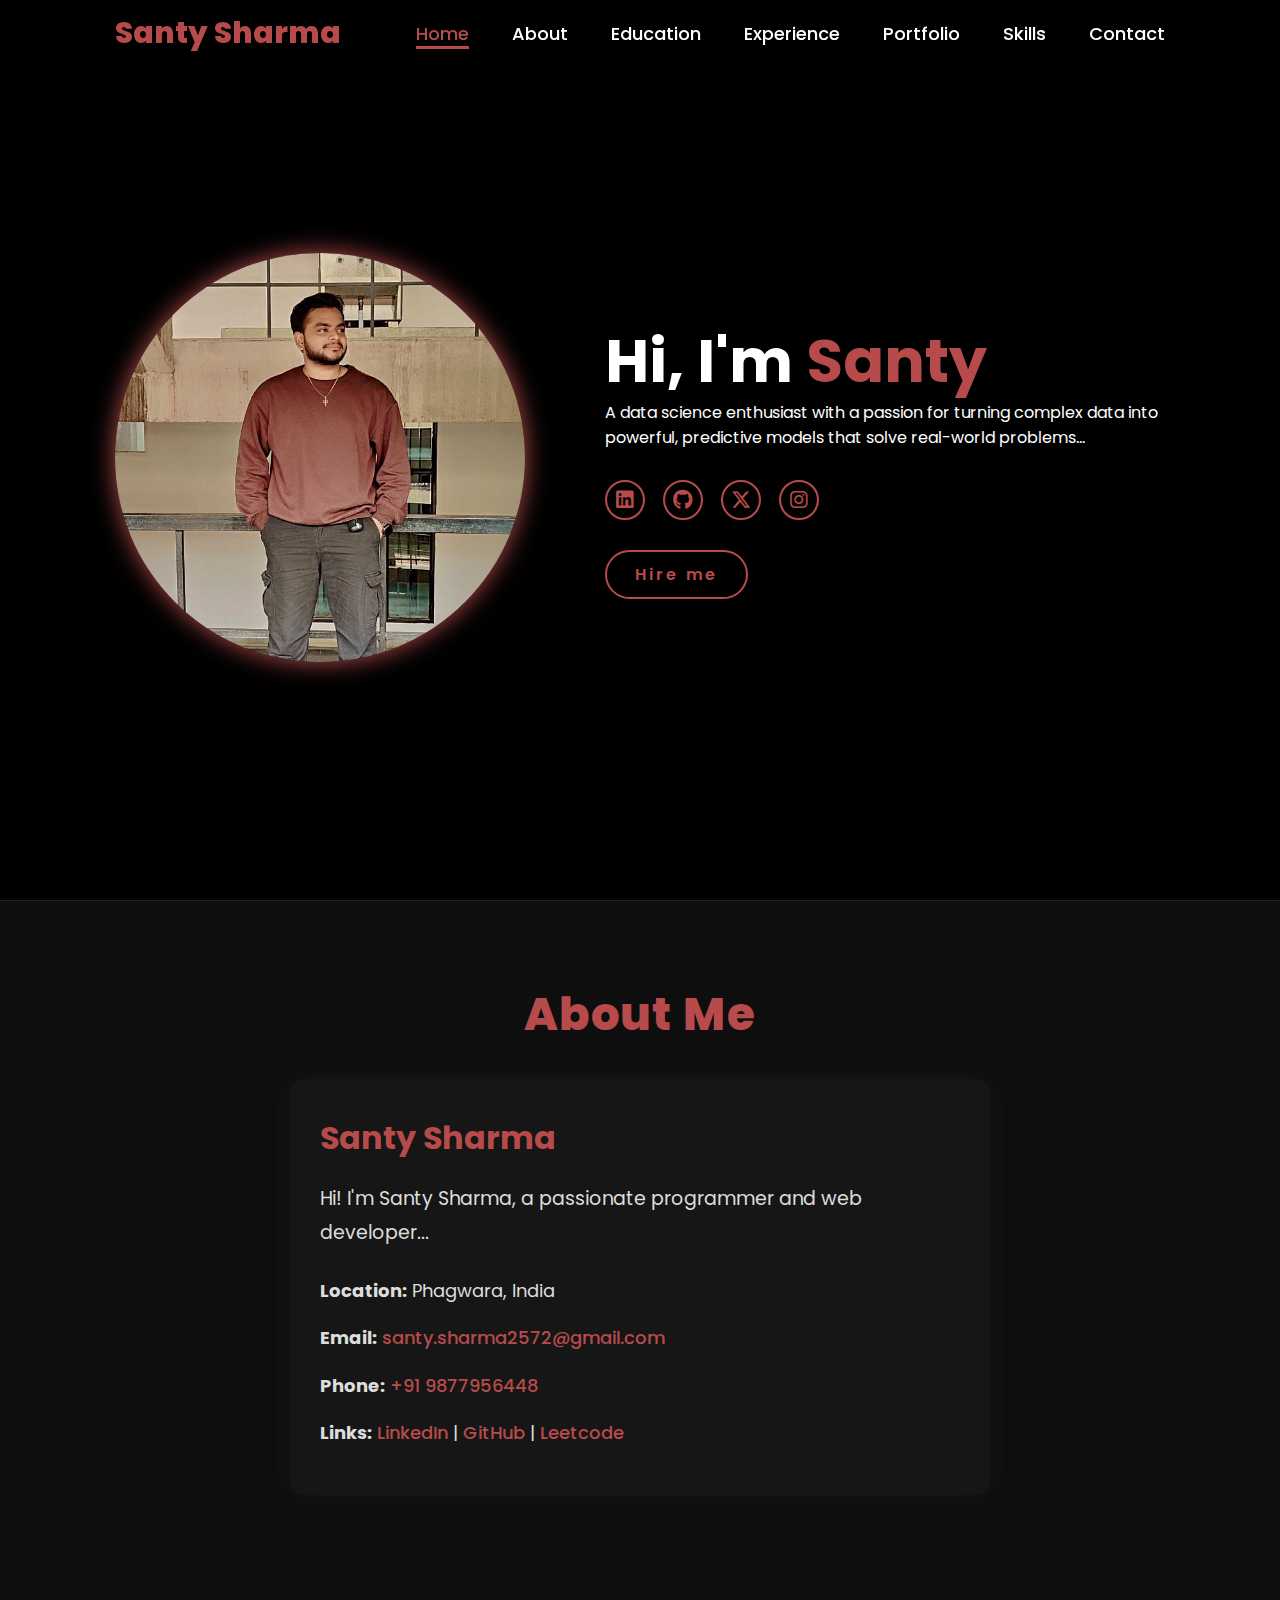
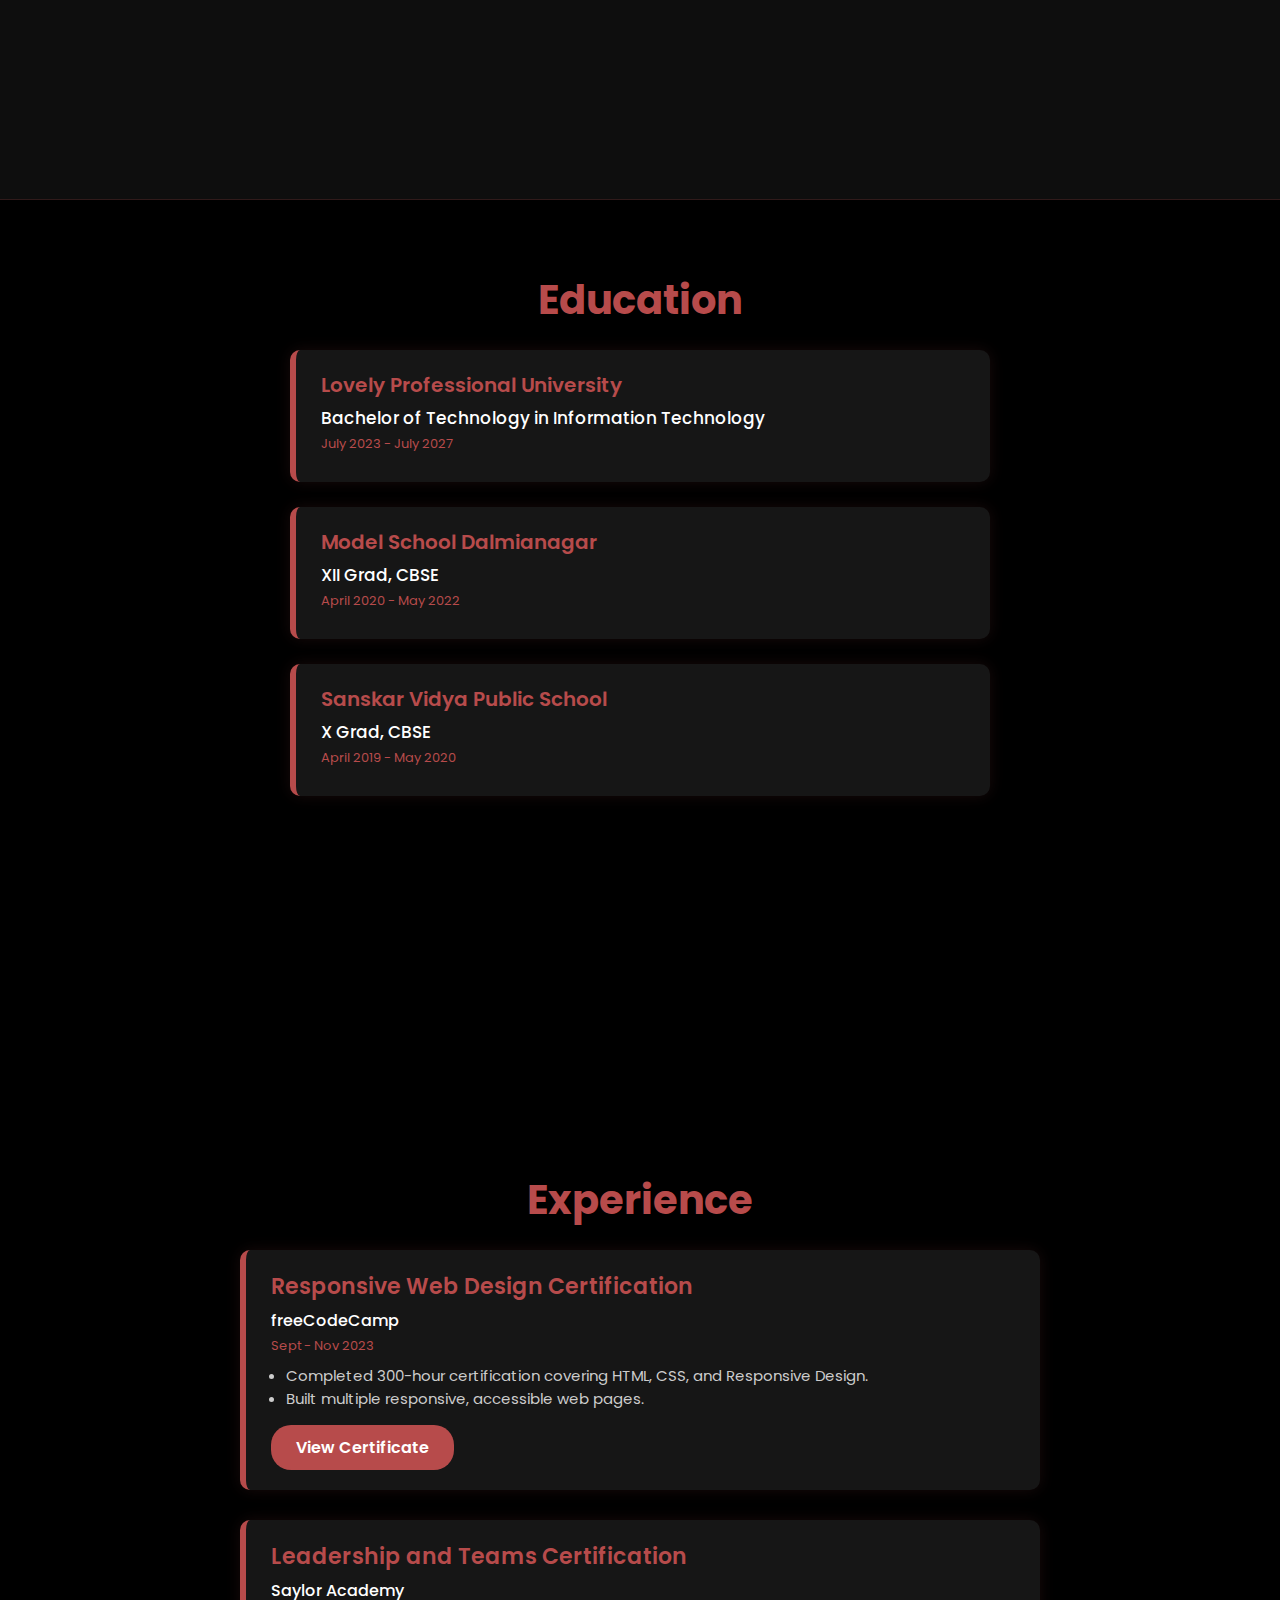
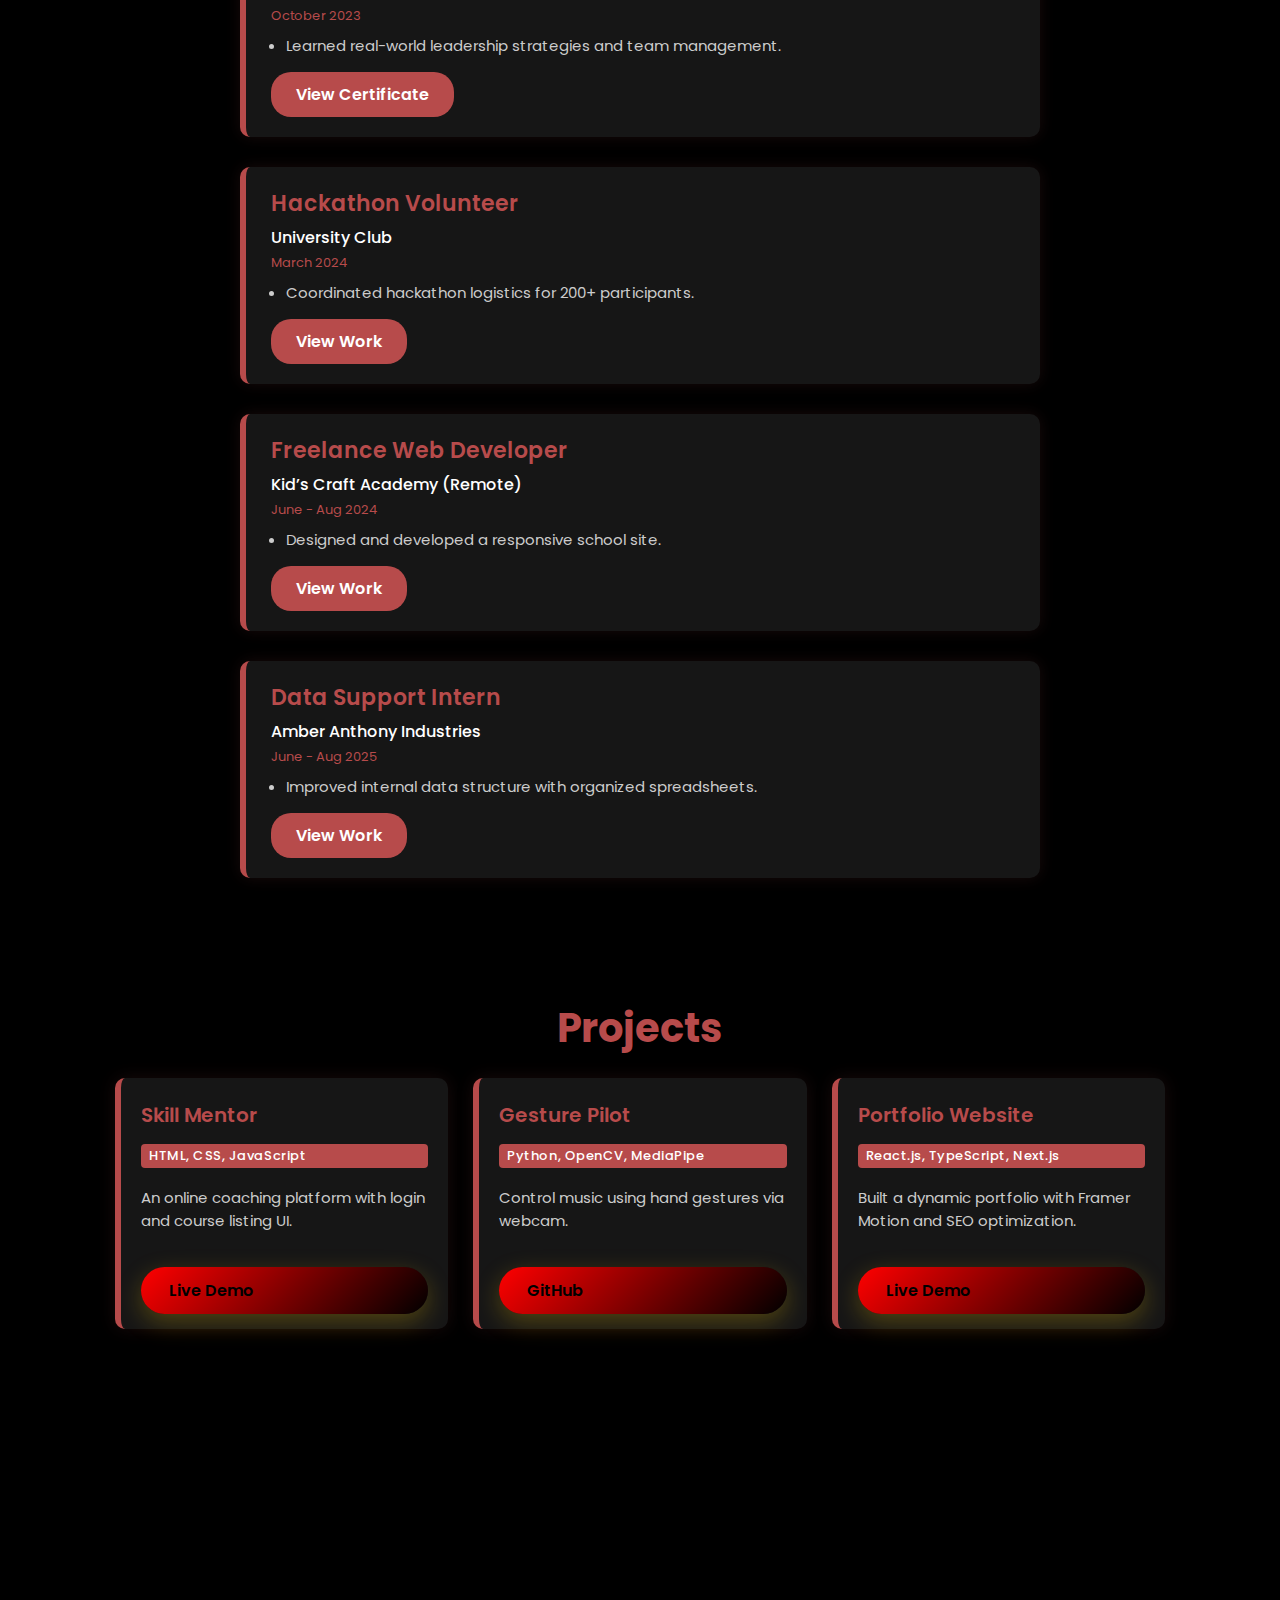
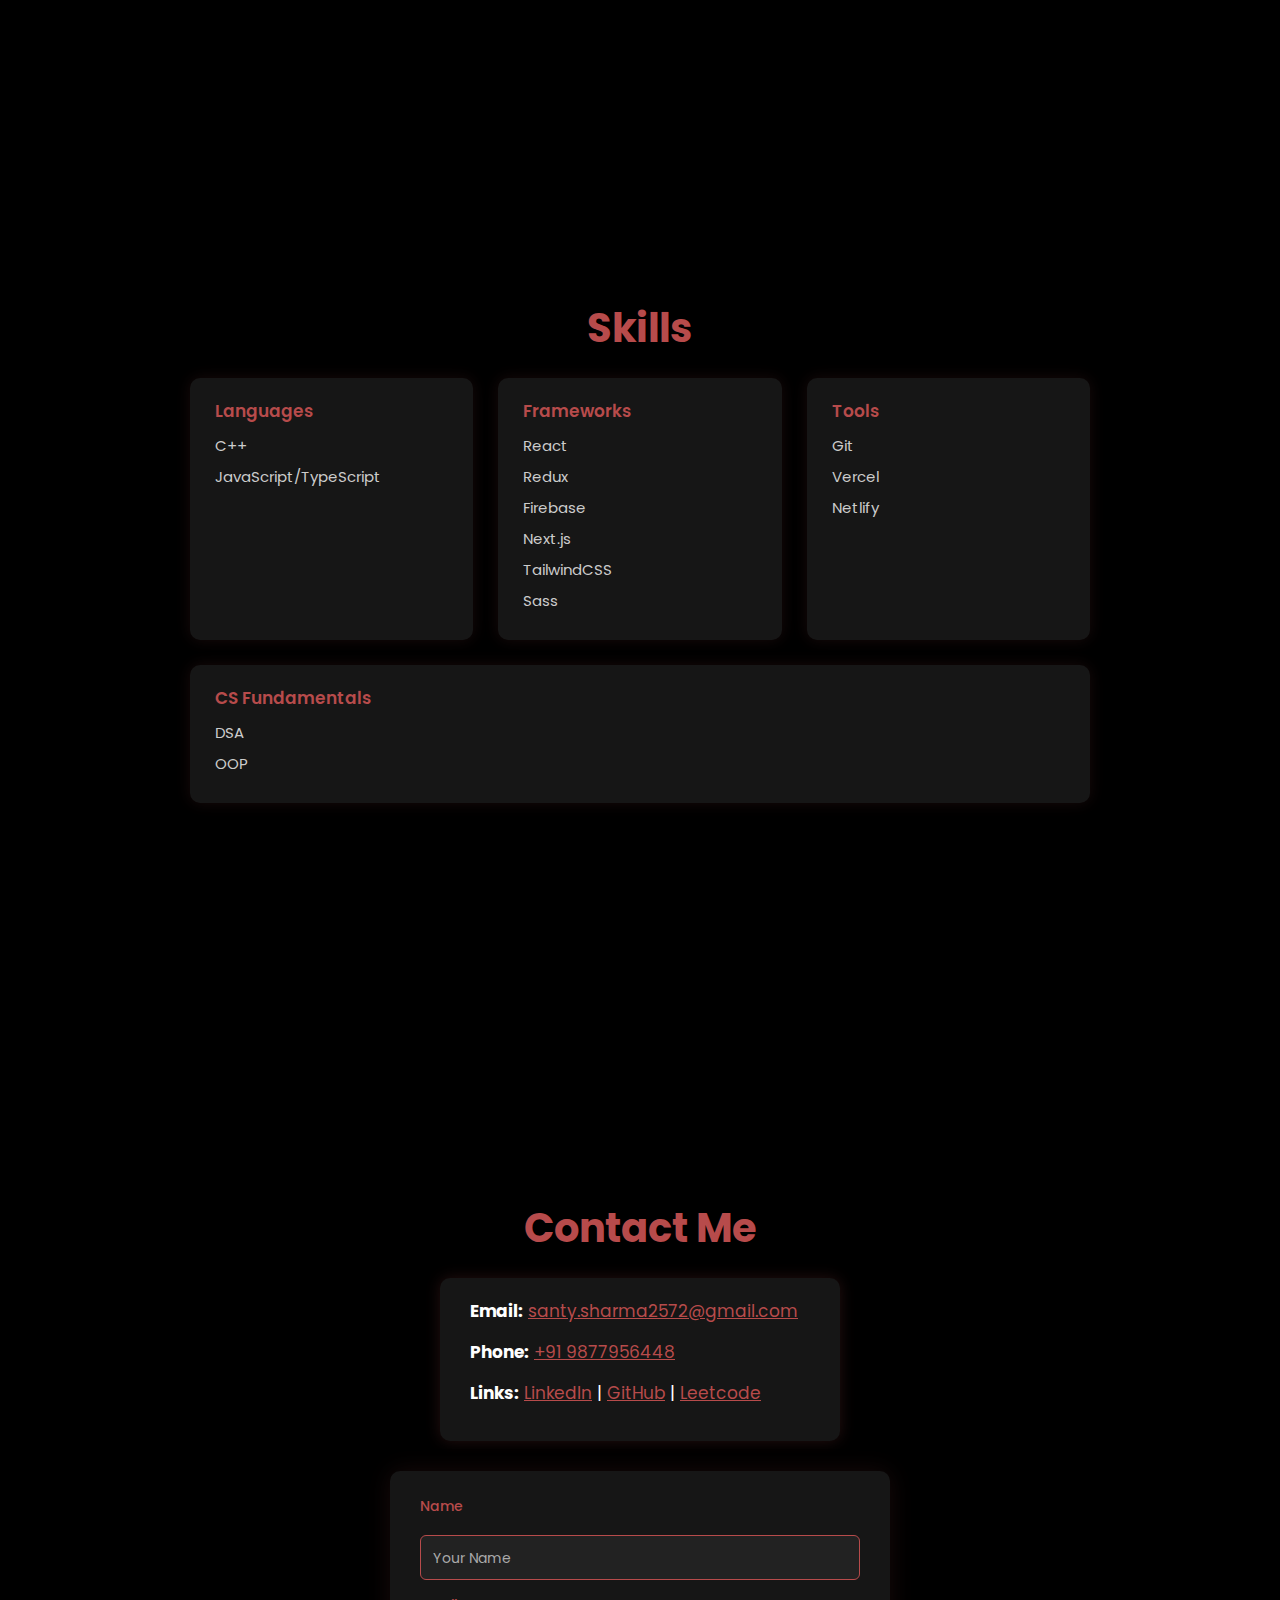
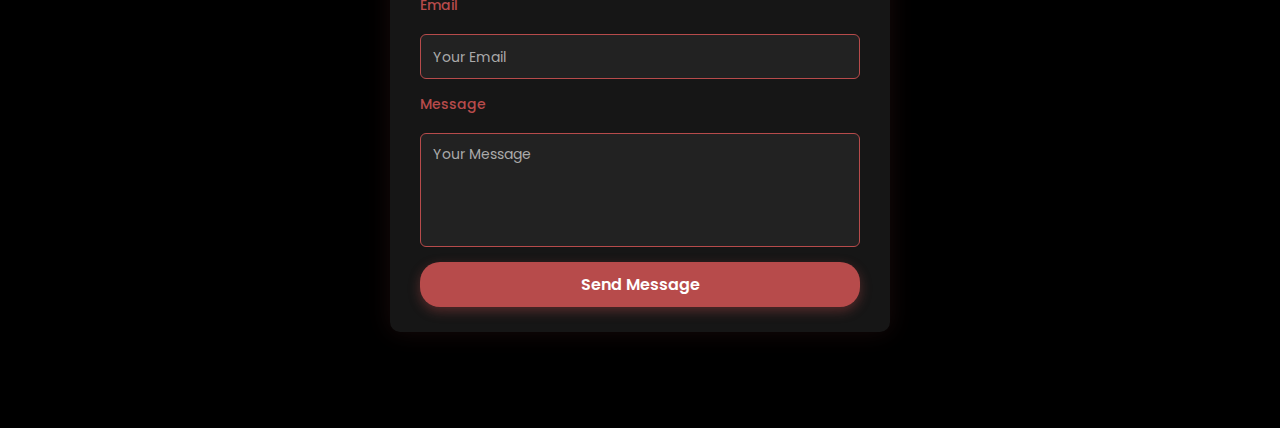
<file: index.html>
<!DOCTYPE html>
<html lang="en">
<head>
  <meta charset="UTF-8" />
  <meta name="viewport" content="width=device-width, initial-scale=1.0"/>
  <title>Santy Sharma | Portfolio</title>
  <link rel="stylesheet" href="style.css" />
  <link rel="stylesheet" href="https://cdnjs.cloudflare.com/ajax/libs/font-awesome/6.5.2/css/all.min.css" />
</head>
<body>
  <header>
    <a href="#home" class="logo">Santy Sharma</a>
    <nav>
      <a href="#home" class="nav-link active">Home</a>
      <a href="#about" class="nav-link">About</a>
      <a href="#education" class="nav-link">Education</a>
      <a href="#experience" class="nav-link">Experience</a>
      <a href="#projects" class="nav-link">Portfolio</a>
      <a href="#skills" class="nav-link">Skills</a>
      <a href="#contact" class="nav-link">Contact</a>
    </nav>
    <div class="menu-toggle">
      <i class="fas fa-bars"></i>
    </div>
  </header>

  <!-- Home Section -->
  <section id="home" class="home">
    <div class="home-img">
      <img src="main.jpg" alt="Santy Sharma" id="profile-img" />
    </div>
    <div class="home-content">
      <h1>Hi, I'm <span>Santy</span></h1>
      <p>A data science enthusiast with a passion for turning complex data into powerful, predictive models that solve real-world problems...</p>
      <div class="social-icons">
        <a href="https://www.linkedin.com/in/santyy/" target="_blank" aria-label="LinkedIn"><i class="fa-brands fa-linkedin"></i></a>
        <a href="https://github.com/santysharmaa" target="_blank" aria-label="GitHub"><i class="fa-brands fa-github"></i></a>
        <a href="https://x.com/santysharmaa" target="_blank" aria-label="X"><i class="fa-brands fa-x-twitter"></i></a>
        <a href="https://www.instagram.com/_santy_sharma_/" target="_blank" aria-label="Instagram"><i class="fa-brands fa-instagram"></i></a>
      </div>
      <a href="#contact" class="btn">Hire me</a>
    </div>
  </section>

  <!-- About Section -->
  <section id="about" class="about-section">
    <h2>About Me</h2>
    <div class="about-content">
      <div class="about-text">
        <h3>Santy Sharma</h3>
        <p>Hi! I'm Santy Sharma, a passionate programmer and web developer...</p>
        <ul class="about-details">
          <li><strong>Location:</strong> Phagwara, India</li>
          <li><strong>Email:</strong> <a href="mailto:santy.sharma2572@gmail.com">santy.sharma2572@gmail.com</a></li>
          <li><strong>Phone:</strong> <a href="tel:+919877956448">+91 9877956448</a></li>
          <li><strong>Links:</strong> 
            <a href="https://www.linkedin.com/in/santyy/" target="_blank">LinkedIn</a> |
            <a href="https://github.com/santysharmaa" target="_blank">GitHub</a> |
            <a href="https://leetcode.com/" target="_blank">Leetcode</a>
          </li>
        </ul>
      </div>
    </div>
  </section>

  <!-- Education Section -->
  <section id="education" class="education-section">
    <h2>Education</h2>
    <div class="education-list">
      <div class="education-item">
        <h3>Lovely Professional University</h3>
        <div class="edu-degree">Bachelor of Technology in Information Technology</div>
        <span class="edu-date">July 2023 - July 2027</span>
      </div>
      <div class="education-item">
        <h3>Model School Dalmianagar</h3>
        <div class="edu-degree">XII Grad, CBSE</div>
        <span class="edu-date">April 2020 - May 2022</span>
      </div>
      <div class="education-item">
        <h3>Sanskar Vidya Public School</h3>
        <div class="edu-degree">X Grad, CBSE</div>
        <span class="edu-date">April 2019 - May 2020</span>
      </div>
    </div>
  </section>

  <!-- Experience Section -->
  <section id="experience" class="experience-section">
    <h2>Experience</h2>
    <div class="experience-list">
      <div class="experience-item">
        <h3>Responsive Web Design Certification</h3>
        <div class="exp-role">freeCodeCamp</div>
        <span class="exp-date">Sept - Nov 2023</span>
        <ul>
          <li>Completed 300-hour certification covering HTML, CSS, and Responsive Design.</li>
          <li>Built multiple responsive, accessible web pages.</li>
        </ul>
        <a href="https://www.freecodecamp.org/certification/Santysharma69/responsive-web-design" class="experience-btn" target="_blank">View Certificate</a>
      </div>
      <div class="experience-item">
        <h3>Leadership and Teams Certification</h3>
        <div class="exp-role">Saylor Academy</div>
        <span class="exp-date">October 2023</span>
        <ul>
          <li>Learned real-world leadership strategies and team management.</li>
        </ul>
        <a href="https://learn.saylor.org/mod/page/view.php?id=1041867902SS" class="experience-btn" target="_blank">View Certificate</a>
      </div>
      <div class="experience-item">
        <h3>Hackathon Volunteer</h3>
        <div class="exp-role">University Club</div>
        <span class="exp-date">March 2024</span>
        <ul>
          <li>Coordinated hackathon logistics for 200+ participants.</li>
        </ul>
        <a href="https://www.linkedin.com/posts/santyy_untangle-dreamteam-hackathonsuccess-activity-7172507096876351488-JwCp" class="experience-btn" target="_blank">View Work</a>
      </div>
      <div class="experience-item">
        <h3>Freelance Web Developer</h3>
        <div class="exp-role">Kid’s Craft Academy (Remote)</div>
        <span class="exp-date">June - Aug 2024</span>
        <ul>
          <li>Designed and developed a responsive school site.</li>
        </ul>
        <a href="https://mykidscraft.in/" class="experience-btn" target="_blank">View Work</a>
      </div>
      <div class="experience-item">
        <h3>Data Support Intern</h3>
        <div class="exp-role">Amber Anthony Industries</div>
        <span class="exp-date">June - Aug 2025</span>
        <ul>
          <li>Improved internal data structure with organized spreadsheets.</li>
        </ul>
        <a href="https://amberanthonyindustries.com/" class="experience-btn" target="_blank">View Work</a>
      </div>
    </div>
  </section>

  <!-- Projects Section -->
  <section id="projects" class="projects-section">
    <h2>Projects</h2>
    <div class="projects-list">
      <div class="project-card">
        <div class="project-title">Skill Mentor</div>
        <div class="project-tech">HTML, CSS, JavaScript</div>
        <div class="project-desc">An online coaching platform with login and course listing UI.</div>
        <a href="https://santysharmaa.github.io/Skill-Mentor/" class="project-btn" target="_blank">Live Demo</a>
      </div>
      <div class="project-card">
        <div class="project-title">Gesture Pilot</div>
        <div class="project-tech">Python, OpenCV, MediaPipe</div>
        <div class="project-desc">Control music using hand gestures via webcam.</div>
        <a href="https://github.com/santysharmaa/GesturePilot-Control-Tasks-with-Hand-Movements-Using-AI/tree/main/GesturePilot%20Control%20Tasks%20with%20Hand%20Movements%20Using%20AI" class="project-btn" target="_blank">GitHub</a>
      </div>
      <div class="project-card">
        <div class="project-title">Portfolio Website</div>
        <div class="project-tech">React.js, TypeScript, Next.js</div>
        <div class="project-desc">Built a dynamic portfolio with Framer Motion and SEO optimization.</div>
        <a href="https://santysharmaa.github.io/My_Portfolio/" class="project-btn" target="_blank">Live Demo</a>
      </div>
    </div>
  </section>

  <!-- Skills Section -->
  <section id="skills" class="skills-section">
    <h2>Skills</h2>
    <div class="skills-list">
      <div class="skill-category">
        <h3>Languages</h3>
        <ul class="skill-list"><li>C++</li><li>JavaScript/TypeScript</li></ul>
      </div>
      <div class="skill-category">
        <h3>Frameworks</h3>
        <ul class="skill-list"><li>React</li><li>Redux</li><li>Firebase</li><li>Next.js</li><li>TailwindCSS</li><li>Sass</li></ul>
      </div>
      <div class="skill-category">
        <h3>Tools</h3>
        <ul class="skill-list"><li>Git</li><li>Vercel</li><li>Netlify</li></ul>
      </div>
      <div class="skill-category">
        <h3>CS Fundamentals</h3>
        <ul class="skill-list"><li>DSA</li><li>OOP</li></ul>
      </div>
    </div>
  </section>

  <!-- Contact Section -->
  <section id="contact" class="contact-section">
    <h2>Contact Me</h2>
    <ul class="contact-details">
      <li><strong>Email:</strong> <a href="mailto:santy.sharma2572@gmail.com">santy.sharma2572@gmail.com</a></li>
      <li><strong>Phone:</strong> <a href="tel:+919877956448">+91 9877956448</a></li>
      <li><strong>Links:</strong>
        <a href="https://www.linkedin.com/in/santyy/" target="_blank">LinkedIn</a> |
        <a href="https://github.com/santysharmaa" target="_blank">GitHub</a> |
        <a href="https://leetcode.com/" target="_blank">Leetcode</a>
      </li>
    </ul>
    <!-- Netlify Form -->

  <form name="contact" method="POST"  data-netlify="true" netlify-honeypot="bot-field" class="contact-form" >
  <input type="hidden" name="form-name" value="contact" />
  <input type="hidden" name="bot-field" />

  <label for="name">Name</label>
  <input type="text" name="name" id="name" required placeholder="Your Name" />

  <label for="email">Email</label>
  <input type="email" name="email" id="email" required placeholder="Your Email" />

  <label for="message">Message</label>
  <textarea name="message" id="message" rows="4" required placeholder="Your Message"></textarea>

  <button type="submit">Send Message</button>
  
</form>


  </section>
  <script src="script.js"></script>
</body>
</html>
</file>
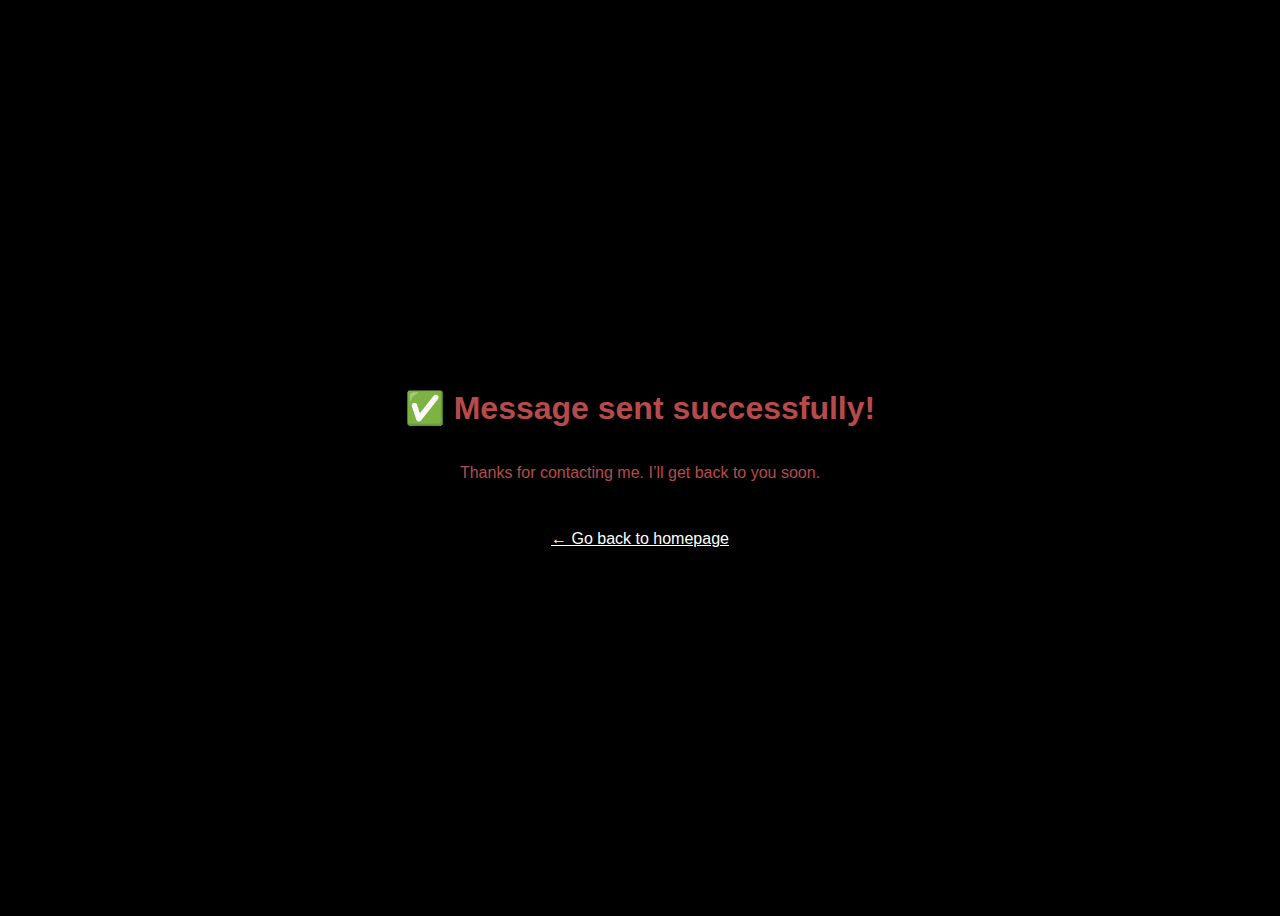
<file: success.html>
<!DOCTYPE html>
<html lang="en">
<head>
  <meta charset="UTF-8" />
  <meta name="viewport" content="width=device-width, initial-scale=1.0"/>
  <title>Message Sent</title>
  <style>
    body {
      background: black;
      color: #b74b4b;
      font-family: 'Poppins', sans-serif;
      display: flex;
      flex-direction: column;
      justify-content: center;
      align-items: center;
      height: 100vh;
      text-align: center;
    }
    a {
      margin-top: 2rem;
      color: #fff;
      text-decoration: underline;
    }
  </style>
</head>
<body>
  <h1>✅ Message sent successfully!</h1>
  <p>Thanks for contacting me. I’ll get back to you soon.</p>
  <a href="/">← Go back to homepage</a>
</body>
</html>
</file>
<file: style.css>
@import url('https://fonts.googleapis.com/css2?family=Poppins:wght@100;200;300;400;500;600&display=swap');

* {
    margin: 0;
    padding: 0;
    box-sizing: border-box;
    text-decoration: none;
    border: none;
    outline: none;
    font-family: 'Poppins', sans-serif;
}

html {
    font-size: 62.5%;
    scroll-behavior: smooth;
}

body {
    width: 100%;
    min-height: 100vh;
    background-color: black;
    color: white;
    overflow-x: hidden;
}

/* Header & Navigation */
header {
    position: fixed;
    top: 0;
    left: 0;
    width: 100%;
    padding: 1rem 9%;
    background: rgb(0, 0, 0);
    box-shadow: 0 2px 16px #00000033;
    display: flex;
    justify-content: space-between;
    align-items: center;
    z-index: 100;
    transition: background 0.3s;
}

.logo {
    font-size: 3rem;
    color: #b74b4b;
    font-weight: 800;
    cursor: pointer;
    transition: 0.5s ease;
}

.logo:hover {
    transform: scale(1.1);
}

nav a {
    font-size: 1.8rem;
    color: white;
    margin-left: 4rem;
    font-weight: 500;
    transition: 0.3s ease;
    border-bottom: 3px solid transparent;
}

nav a:hover,
nav a.active {
    color: #b74b4b;
    border-bottom: 3px solid #b74b4b;
}


/* Mobile Menu Styles */

/* ... (your existing styles) ... */

/* Mobile Menu Styles */
.menu-toggle {
    display: none;
    cursor: pointer;
    font-size: 2.5rem;
    color: white;
}

/* Responsive Navigation */
@media (max-width: 995px) {
    .menu-toggle {
        display: block;
    }
    
    nav {
        position: fixed;
        top: 8rem;
        right: -100%;
        width: 80%;
        height: calc(100vh - 8rem);
        background-color: #161616;
        border-left: 3px solid #b74b4b;
        flex-direction: column;
        padding: 2rem;
        transition: right 0.3s ease;
    }
    
    nav.active {
        right: 0;
    }
    
    nav a {
        display: block;
        font-size: 2rem;
        margin: 2rem 0;
        padding: 1rem;
        text-align: center;
    }
    
    nav a:hover,
    nav a.active {
        padding: 1rem;
        border-radius: 0.5rem;
        border-bottom: 0.5rem solid #b74b4b;
    }
}

/* ... (rest of your existing styles) ... */

/* Rest of your CSS remains the same */
/* ... */

/* Responsive Navigation */
@media (max-width:995px) {
    nav {
        position: absolute;
        display: none;
        top: 0;
        right: 0;
        width: 60%;
        border-left: 3px solid #b74b4b;
        border-bottom: 3px solid #b74b4b;
        border-bottom-left-radius: 2rem;
        padding: 1rem solid;
        background-color: #161616;
        border-top: 0.1rem solid rgba(0,0,0,0.1);
    }
    
    nav a {
        display: block;
        font-size: 2rem;
        margin: 3rem 0;
    }
    nav a:hover,
    nav a.active {
        padding: 1rem;
        border-radius: 0.5rem;
        border-bottom: 0.5rem solid #b74b4b;
    }
}

/* Section General */
section {
    min-height: 100vh;
    padding: 7rem 9% 5rem;
    scroll-margin-top: 90px; /* Offset for fixed header */
}

/* Home Section */
.home {
    display: flex;
    justify-content: center;
    align-items: center;
    gap: 8rem;
    background-color: black;
}

.home .home-content h1 {
    font-size: 6rem;
    font-weight: 700;
    line-height: 1.3;
}

span {
    color: #b74b4b;
}



.home-content p {
    font-size: 1.6rem;
}

.home-img {
    border-radius: 50%;
}

.home-img img {
    width: 32vw;
    border-radius: 50%;
    box-shadow: 0 0 25px #b74b4b;
    cursor: pointer;
    transition: 0.2s linear;
}

.social-icons a {
    display: inline-flex;
    justify-content: center;
    align-items: center;
    width: 4rem;
    height: 4rem;
    background-color: transparent;
    border: 0.2rem solid #b74b4b;
    font-size: 2rem;
    border-radius: 50%;
    margin: 3rem 1.5rem 3rem 0;
    transition: 0.3s ease;
    color: #b74b4b;
}

.social-icons a:hover {
    color: black;
    transform: scale(1.3) translateY(-5px);
    background-color: #b74b4b;
    box-shadow: 0  0 25px #b74b4b;
}

.btn {
    display: inline-block;
    padding: 1rem 2.8rem;
    background-color: black;
    border-radius: 4rem;
    font-size: 1.6rem;
    color: #b74b4b;
    letter-spacing: 0.3rem;
    font-weight: 600;
    border: 2px solid #b74b4b;
    transition: 0.3s ease;
    cursor: pointer;
}

.btn:hover {
    background-color: #b74b4b;
    color: black;
    box-shadow: 0 0 25px #b74b4b;
}

/* About Section */
/* About Section */
.about-section {
  padding: 8rem 9% 6rem;
  background-color: #0e0e0e;
  border-top: 1px solid #b74b4b33;
  border-bottom: 1px solid #b74b4b33;
}

.about-section h2 {
  font-size: 4.5rem;
  color: #b74b4b;
  margin-bottom: 3rem;
  font-weight: 800;
  text-align: center;
  letter-spacing: 1px;
}

.about-content {
  display: flex;
  align-items: flex-start;
  gap: 6rem;
  flex-wrap: wrap;
  justify-content: center;
}

.about-text {
  max-width: 700px;
  font-size: 1.9rem;
  line-height: 1.8;
  color: #ddd;
  background: #161616;
  padding: 3rem;
  border-radius: 1.5rem;
  box-shadow: 0 0 25px rgba(183, 75, 75, 0.1);
  transition: 0.3s ease;
}

.about-text h3 {
  font-size: 3.2rem;
  color: #b74b4b;
  margin-bottom: 1.5rem;
  font-weight: 700;
}

.about-details {
  list-style: none;
  margin-top: 2.5rem;
  font-size: 1.8rem;
}

.about-details li {
  margin-bottom: 1.5rem;
}

.about-details a {
  color: #b74b4b;
  text-decoration: none;
  font-weight: 500;
  border-bottom: 2px solid transparent;
  transition: all 0.3s ease;
}

.about-details a:hover {
  color: white;
  border-bottom: 2px solid #b74b4b;
}



/* Education Section */
.education-section h2 {
    font-size: 4rem;
    color: #b74b4b;
    margin-bottom: 2rem;
    font-weight: 700;
    text-align: center;
}
.education-list {
    max-width: 700px;
    margin: 0 auto;
    display: flex;
    flex-direction: column;
    gap: 2.5rem;
}
.education-item {
    background: #161616;
    border-left: 6px solid #b74b4b;
    border-radius: 1rem;
    padding: 2rem 2.5rem;
    box-shadow: 0 0 15px #b74b4b22;
}
.education-item h3 {
    font-size: 2rem;
    color: #b74b4b;
    margin-bottom: 0.5rem;
    font-weight: 600;
}
.education-item .edu-degree {
    font-size: 1.7rem;
    color: #fff;
    margin-bottom: 0.3rem;
    font-weight: 500;
}
.education-item .edu-date {
    font-size: 1.3rem;
    color: #b74b4b;
    margin-bottom: 0.8rem;
    display: block;
}

/* Experience Section */
.experience-section h2 {
    font-size: 4rem;
    color: #b74b4b;
    margin-bottom: 2rem;
    font-weight: 700;
    text-align: center;
}
.experience-list {
    display: flex;
    flex-direction: column;
    gap: 3rem;
    max-width: 800px;
    margin: 0 auto;
}
.experience-item {
    background: #161616;
    border-left: 6px solid #b74b4b;
    border-radius: 1rem;
    padding: 2rem 2.5rem;
    box-shadow: 0 0 15px #b74b4b22;
    position: relative;
}
.experience-item h3 {
    font-size: 2.2rem;
    color: #b74b4b;
    margin-bottom: 0.5rem;
    font-weight: 600;
}
.experience-item .exp-role {
    font-size: 1.6rem;
    color: #fff;
    margin-bottom: 0.3rem;
    font-weight: 500;
}
.experience-item .exp-date {
    font-size: 1.3rem;
    color: #b74b4b;
    margin-bottom: 0.8rem;
    display: block;
}
.experience-item ul {
    font-size: 1.5rem;
    margin-left: 1.5rem;
    margin-top: 0.5rem;
    color: #ccc;
}

.experience-btn {
  display: inline-block;
  margin-top: 1.5rem;
  padding: 1rem 2.5rem;
  font-size: 1.6rem;
  font-weight: 600;
  color: #fff;
  background-color: #b74b4b;
  border-radius: 2rem;
  text-decoration: none;
  transition: background 0.3s, transform 0.2s ease;
}

.experience-btn:hover {
  background-color: #fff;
  color: #b74b4b;
  transform: scale(1.05);
}


/* Projects Section */
.projects-section h2 {
    font-size: 4rem;
    color: #b74b4b;
    margin-bottom: 2rem;
    font-weight: 700;
    text-align: center;
}
.projects-list {
    display: grid;
    grid-template-columns: repeat(auto-fit, minmax(320px, 1fr));
    gap: 2.5rem;
    max-width: 1100px;
    margin: 0 auto;
}
.project-card {
    background: #161616;
    border-radius: 1rem;
    box-shadow: 0 0 18px #b74b4b22;
    padding: 2.2rem 2rem 1.5rem 2rem;
    border-left: 6px solid #b74b4b;
    display: flex;
    flex-direction: column;
    gap: 1.2rem;
    transition: transform 0.2s, box-shadow 0.2s;
}
.project-card:hover {
    transform: translateY(-8px) scale(1.03);
    box-shadow: 0 0 32px #b74b4b55;
}
.project-title {
    font-size: 2rem;
    color: #b74b4b;
    font-weight: 600;
    margin-bottom: 0.2rem;
}
.project-tech {
    font-size: 1.3rem;
    color: #fff;
    background: #b74b4b;
    border-radius: 0.4rem;
    padding: 0.2rem 0.8rem;
    display: inline-block;
    margin-bottom: 0.6rem;
    font-weight: 500;
    letter-spacing: 0.04em;
}
.project-desc {
    font-size: 1.5rem;
    color: #ccc;
    margin-bottom: 0.5rem;
}
.project-link {
    color: #b74b4b;
    font-size: 1.5rem;
    text-decoration: underline;
    font-weight: 500;
    transition: color 0.3s;
    margin-top: auto;
    align-self: flex-start;
}
.project-link:hover {
    color: #fff;
    background: #b74b4b;
    padding: 0.2rem 0.5rem;
    border-radius: 0.3rem;
}

.project-btn {
  display: inline-block;
  margin-top: 1.8rem;
  padding: 1.1rem 2.8rem;
  font-size: 1.6rem;
  font-weight: 600;
  color: black;
  background: linear-gradient(135deg, #ff0000, #000000);
  border-radius: 3rem;
  text-decoration: none;
  box-shadow: 0 8px 25px rgba(255, 204, 0, 0.25);
  transition: all 0.3s ease;
  position: relative;
  overflow: hidden;
  z-index: 1;
}

.project-btn::before {
  content: "";
  position: absolute;
  top: 0;
  left: -100%;
  width: 100%;
  height: 100%;
  background: linear-gradient(135deg, #ff0000, #000000);
  transition: all 0.3s ease;
  z-index: -1;
}

.project-btn:hover::before {
  left: 0;
}

.project-btn:hover {
  color: #161616;
  transform: scale(1.05);
  box-shadow: 0 10px 30px rgba(255, 204, 0, 0.5);
}


/* Skills Section */
.skills-section h2 {
    font-size: 4rem;
    color: #b74b4b;
    margin-bottom: 2rem;
    font-weight: 700;
    text-align: center;
}
.skills-list {
    max-width: 900px;
    margin: 0 auto;
    display: flex;
    flex-wrap: wrap;
    gap: 2.5rem;
    justify-content: center;
}
.skill-category {
    background: #161616;
    border-radius: 1rem;
    box-shadow: 0 0 15px #b74b4b22;
    padding: 2rem 2.5rem;
    min-width: 230px;
    flex: 1 1 200px;
}
.skill-category h3 {
    color: #b74b4b;
    font-size: 1.7rem;
    margin-bottom: 1rem;
    font-weight: 600;
}
.skill-list {
    list-style: none;
    font-size: 1.5rem;
    color: #ccc;
}
.skill-list li {
    margin-bottom: 0.8rem;
}

/* Achievements/Certifications Section */
.achievements-section h2 {
    font-size: 4rem;
    color: #b74b4b;
    margin-bottom: 2rem;
    font-weight: 700;
    text-align: center;
}
.achievements-list {
    max-width: 700px;
    margin: 0 auto;
    background: #161616;
    border-radius: 1rem;
    box-shadow: 0 0 15px #b74b4b22;
    padding: 2.5rem 2rem;
    font-size: 1.6rem;
    color: #ccc;
}
.achievements-list li {
    margin-bottom: 1.2rem;
    line-height: 1.6;
}

.certification-list {
    margin-top: 2rem;
    font-size: 1.5rem;
    color: #b74b4b;
    list-style: disc inside;
}
.certification-list li {
    margin-bottom: 0.6rem;
}

/* Contact Section */
.contact-section h2 {
  font-size: 4rem;
  color: #b74b4b;
  margin-bottom: 2rem;
  font-weight: 700;
  text-align: center;
}

/* Contact Details Box */
.contact-details {
  font-size: 1.7rem;
  margin-bottom: 3rem;
  list-style: none;
  text-align: left;
  background: #161616;
  padding: 2rem 3rem;
  border-radius: 1rem;
  box-shadow: 0 0 15px #b74b4b33;
  max-width: 400px;
  width: 100%;
  margin: 0 auto 3rem auto;
}
.contact-details li {
  margin-bottom: 1.5rem;
}
.contact-details a {
  color: #b74b4b;
  text-decoration: underline;
  transition: color 0.3s, background 0.3s;
}
.contact-details a:hover {
  color: #fff;
  background: #b74b4b;
  padding: 0.2rem 0.5rem;
  border-radius: 0.3rem;
}

/* Contact Form Styling */
.contact-form {
  background: #161616;
  padding: 2.5rem 3rem;
  border-radius: 1rem;
  box-shadow: 0 0 25px #b74b4b22;
  max-width: 500px;
  width: 100%;
  display: flex;
  flex-direction: column;
  gap: 1.5rem;
  margin: 0 auto;
}

.contact-form label {
  font-size: 1.4rem;
  margin-bottom: 0.3rem;
  color: #b74b4b;
  font-weight: 500;
}

/* Input and Textarea Styling */
.contact-form input,
.contact-form textarea {
  width: 100%;
  padding: 1rem 1.2rem;
  border-radius: 0.6rem;
  border: 1px solid #b74b4b;
  background: #222;
  color: #fff;
  font-size: 1.5rem;
  resize: none;
  outline: none;
  transition: border-color 0.3s, box-shadow 0.3s;
}

.contact-form input::placeholder,
.contact-form textarea::placeholder {
  color: #aaa;
  font-size: 1.4rem;
}

.contact-form input:focus,
.contact-form textarea:focus {
  border-color: #fff;
  box-shadow: 0 0 0 3px rgba(183, 75, 75, 0.3);
}

/* Button Styling */
.contact-form button {
  background: #b74b4b;
  color: #fff;
  border: none;
  border-radius: 2rem;
  padding: 1rem 2rem;
  font-size: 1.6rem;
  font-weight: 600;
  cursor: pointer;
  transition: background 0.3s, color 0.3s, box-shadow 0.3s;
  box-shadow: 0 4px 12px rgba(183, 75, 75, 0.4);
}

.contact-form button:hover {
  background: #fff;
  color: #b74b4b;
  box-shadow: 0 6px 18px rgba(255, 255, 255, 0.3);
}

/* Responsive Tweak */
@media (max-width: 480px) {
  .contact-form,
  .contact-details {
    padding: 2rem;
  }
}

.contact-form {
  animation: fadeInUp 0.7s ease-out;
}

@keyframes fadeInUp {
  0% {
    opacity: 0;
    transform: translateY(20px);
  }
  100% {
    opacity: 1;
    transform: translateY(0);
  }
}



/* Responsive Styles */
@media (max-width: 1000px) {
    .home {
        gap: 4rem;
    }
}
@media (max-width: 995px) {
    .home {
        flex-direction: column;
        margin: 5rem 4rem;
    }
    .home .home-content h3 {
        font-size: 2.5rem;
    }
    .home-content h1 {
        font-size: 5rem;
    }
    .home-img img {
        width: 70vw;
        margin-top: 4rem;
    }
    section {
        padding: 6rem 2% 3rem;
    }
    .about-content {
        flex-direction: column;
        align-items: center;
        gap: 2rem;
    }
    .about-text {
        text-align: center;
    }
    .education-list,
    .experience-list,
    .projects-list,
    .skills-list {
        gap: 2rem;
    }
    .education-item,
    .experience-item,
    .project-card,
    .skill-category {
        padding: 1.2rem 1rem;
    }
    .contact-details,
    .contact-form {
        max-width: 100%;
        padding: 1.2rem 1rem;
    }
}





* {
  box-sizing: border-box;
  margin: 0;
  padding: 0;
}

body {
  font-family: Arial, sans-serif;
}

.header {
  position: fixed;
  top: 0;
  width: 100%;
  background-color: #ffffff;
  box-shadow: 0 2px 4px rgba(0, 0, 0, 0.1);
  padding: 20px 30px;
  display: flex;
  justify-content: center;
  transition: all 0.3s ease;
  z-index: 1000;
}

.profile-container {
  display: flex;
  align-items: center;
  gap: 20px;
  transition: all 0.3s ease;
}

.profile-pic {
  width: 80px;
  height: 80px;
  border-radius: 50%;
  transition: all 0.3s ease;
}

.name {
  font-size: 24px;
  transition: all 0.3s ease;
}

.scrolled .header {
  justify-content: flex-start;
}

.scrolled .profile-container {
  margin-left: 30px;
}

.scrolled .profile-pic {
  width: 50px;
  height: 50px;
}
section {
  scroll-margin-top: 90px; /* Already included, keep it */
}

/* for the form */
</file>
